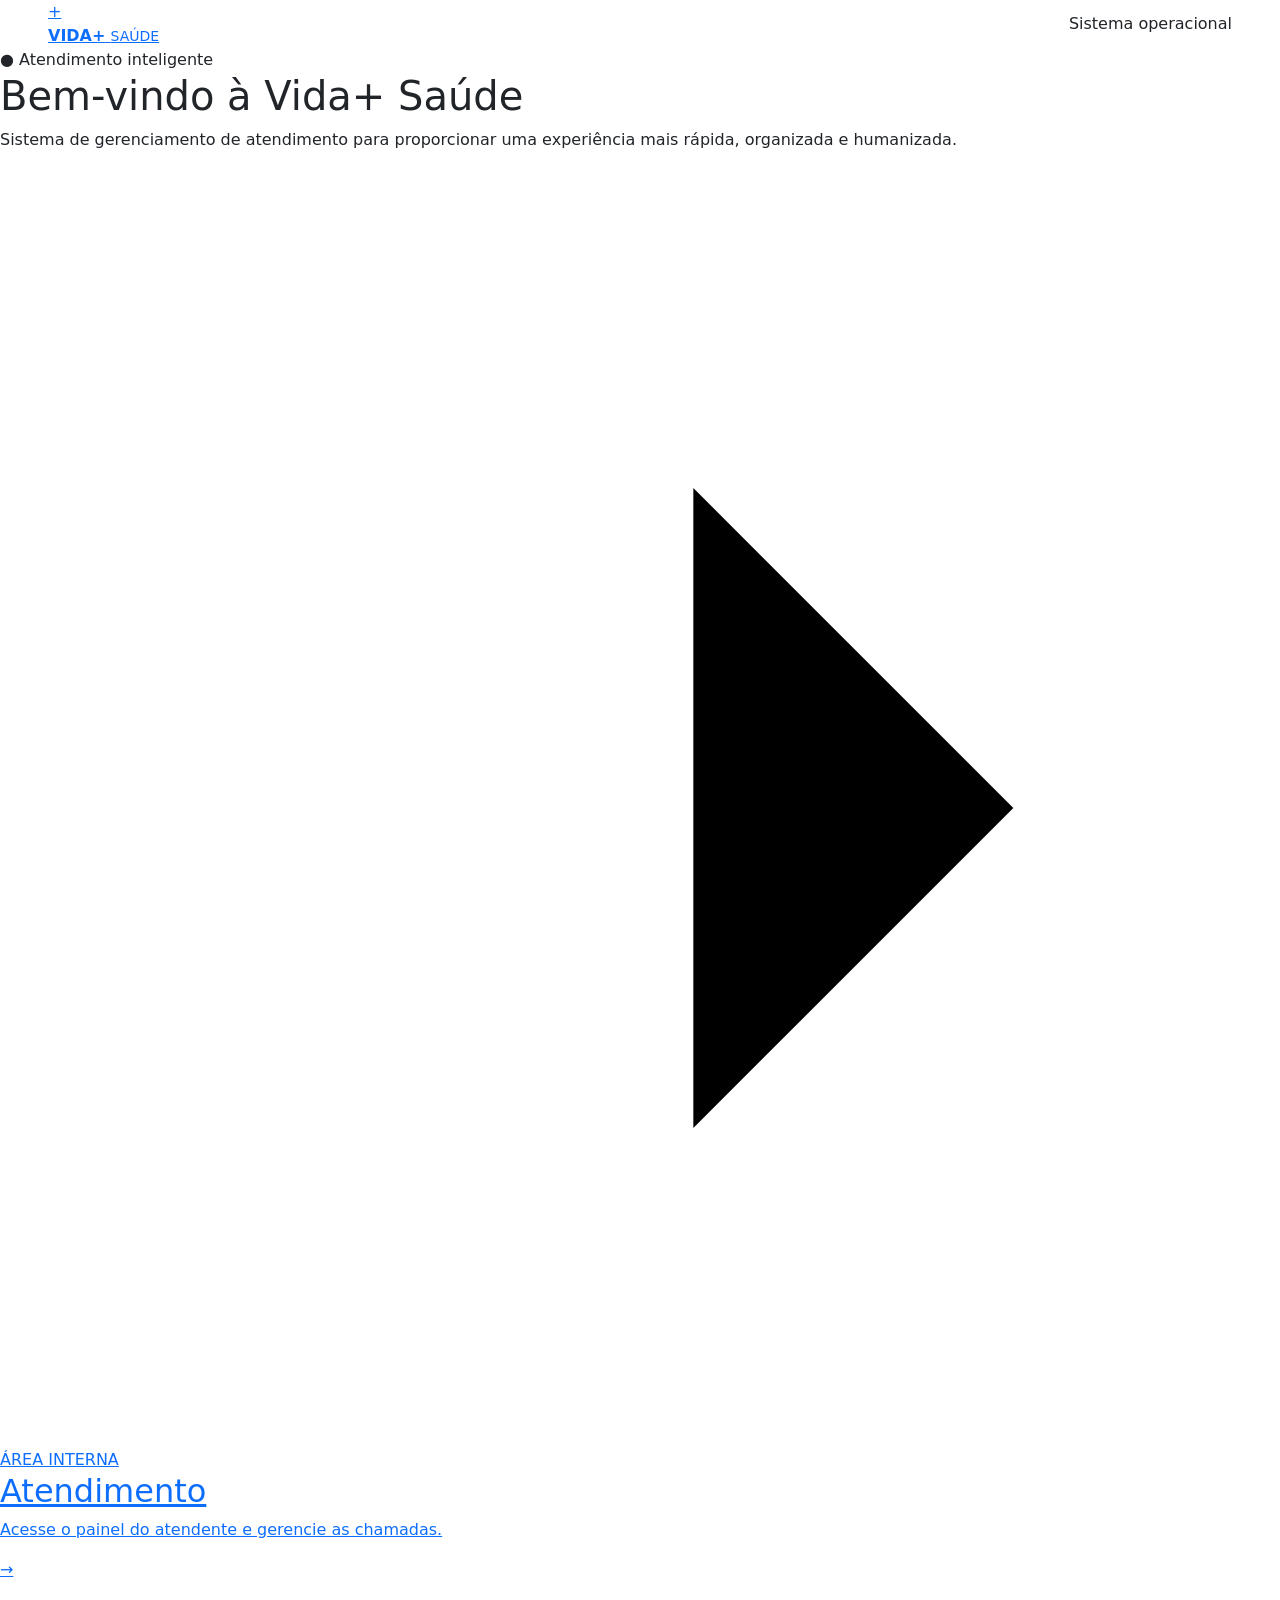
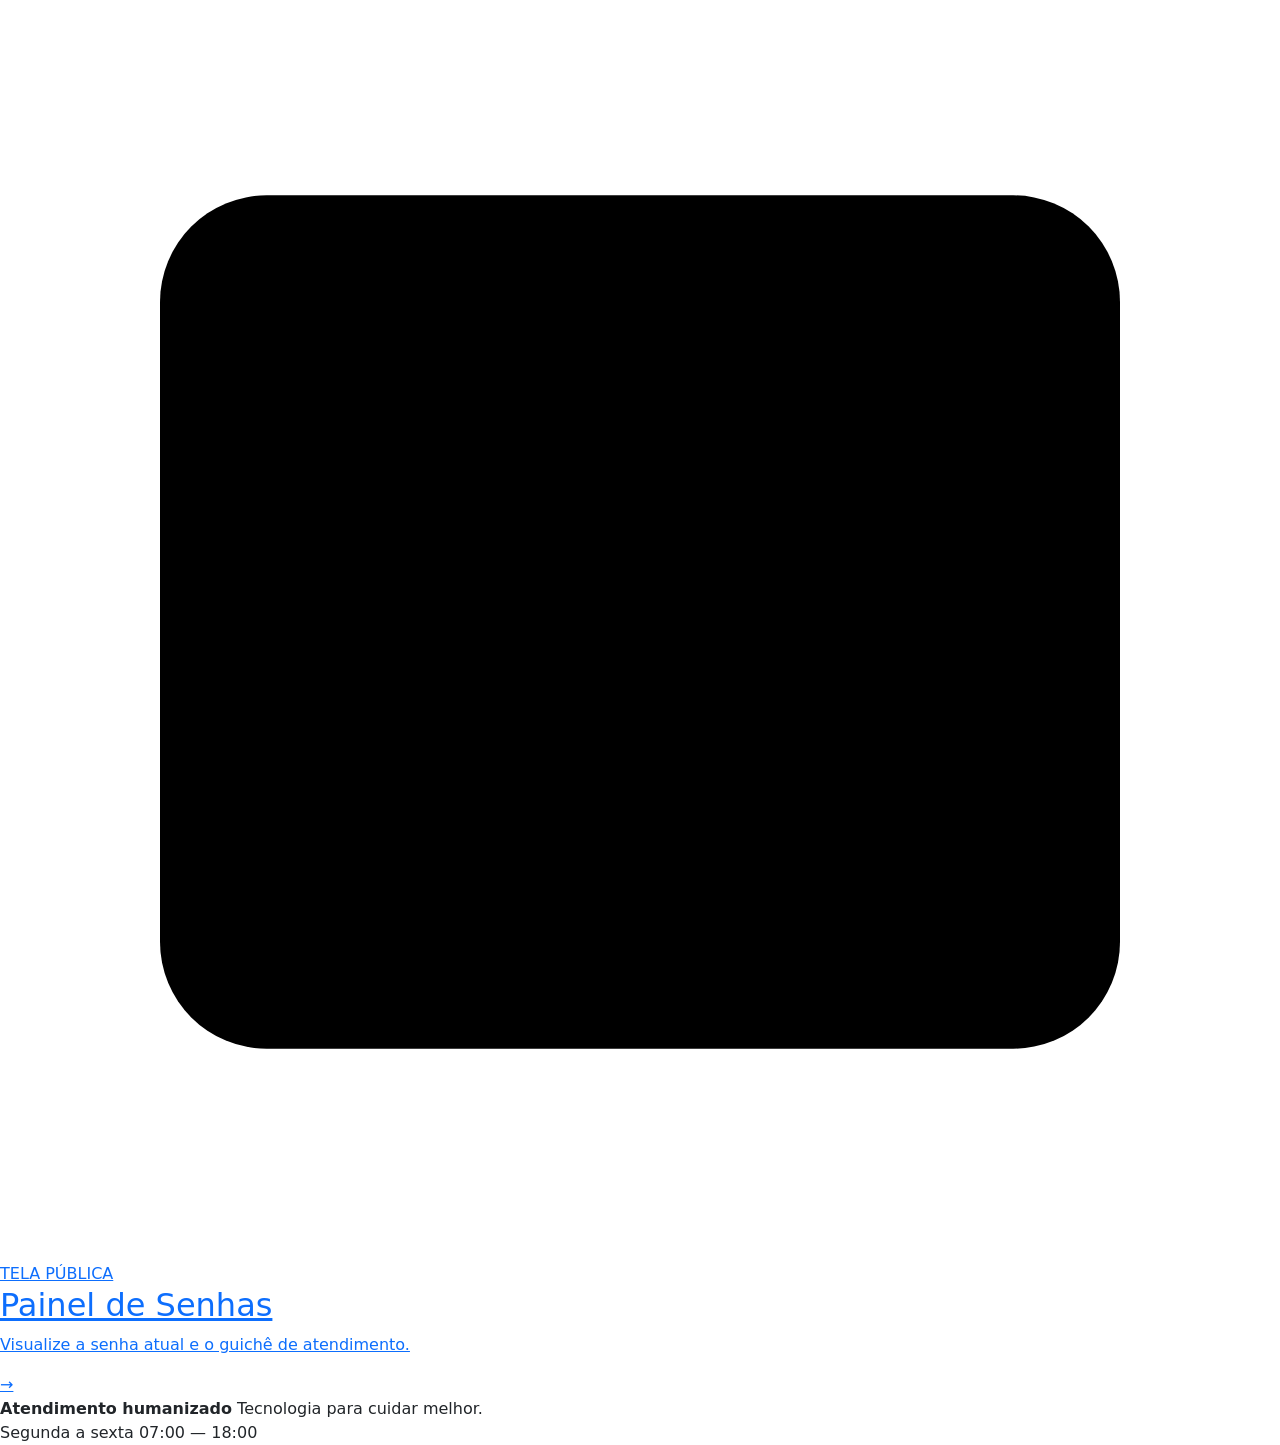
<file: gerador/target/classes/templates/index.html>
<!DOCTYPE html>
<html lang="pt-BR"
      xmlns:th="http://www.thymeleaf.org">

<head>
  <meta charset="UTF-8">
  <meta name="viewport"
        content="width=device-width, initial-scale=1.0">

  <title>Vida+ Saúde | Atendimento</title>

  <link rel="preconnect" href="https://fonts.googleapis.com">
  <link rel="preconnect" href="https://fonts.gstatic.com" crossorigin>

  <link
          href="https://fonts.googleapis.com/css2?family=Inter:wght@400;500;600;700;800&display=swap"
          rel="stylesheet">

  <link
          href="https://cdn.jsdelivr.net/npm/bootstrap@5.3.8/dist/css/bootstrap.min.css"
          rel="stylesheet">

  <link
          rel="stylesheet"
          th:href="@{/css/style.css}">
</head>

<body class="app-body">

<div class="background-glow glow-one"></div>
<div class="background-glow glow-two"></div>

<header class="topbar">
  <div class="container-fluid px-4 px-lg-5">

    <div class="d-flex align-items-center justify-content-between">

      <a href="/" class="brand">
        <div class="brand-icon">
          <span>+</span>
        </div>

        <div>
          <strong>VIDA+</strong>
          <small>SAÚDE</small>
        </div>
      </a>

      <div class="status-indicator">
        <span class="status-dot"></span>
        Sistema operacional
      </div>

    </div>

  </div>
</header>


<main class="home-container">

  <section class="hero-section">

    <div class="hero-badge reveal">
      <span>●</span>
      Atendimento inteligente
    </div>

    <h1 class="hero-title reveal">
      Bem-vindo à
      <span>Vida+ Saúde</span>
    </h1>

    <p class="hero-description reveal">
      Sistema de gerenciamento de atendimento
      para proporcionar uma experiência mais
      rápida, organizada e humanizada.
    </p>

  </section>


  <section class="menu-grid">

    <a href="/atendimento"
       class="menu-card menu-card-primary">

      <div class="menu-icon">
        <svg viewBox="0 0 24 24">
          <path d="M5 12h14M13 6l6 6-6 6"/>
        </svg>
      </div>

      <div class="menu-content">
        <span class="menu-label">ÁREA INTERNA</span>

        <h2>Atendimento</h2>

        <p>
          Acesse o painel do atendente
          e gerencie as chamadas.
        </p>
      </div>

      <div class="menu-arrow">
        →
      </div>

    </a>


    <a href="/painel"
       class="menu-card menu-card-secondary">

      <div class="menu-icon">
        <svg viewBox="0 0 24 24">
          <rect x="3" y="4" width="18" height="16" rx="2"/>
          <path d="M7 8h10M7 12h10M7 16h5"/>
        </svg>
      </div>

      <div class="menu-content">
        <span class="menu-label">TELA PÚBLICA</span>

        <h2>Painel de Senhas</h2>

        <p>
          Visualize a senha atual
          e o guichê de atendimento.
        </p>
      </div>

      <div class="menu-arrow">
        →
      </div>

    </a>

  </section>


  <section class="home-footer reveal">

    <div>
      <strong>Atendimento humanizado</strong>
      <span>
                Tecnologia para cuidar melhor.
            </span>
    </div>

    <div class="footer-info">
      <span>Segunda a sexta</span>
      <span>07:00 — 18:00</span>
    </div>

  </section>

</main>


<script src="https://cdn.jsdelivr.net/npm/gsap@3.15.0/dist/gsap.min.js"></script>

<script
        src="https://cdn.jsdelivr.net/npm/bootstrap@5.3.8/dist/js/bootstrap.bundle.min.js">
</script>

<script th:src="@{/js/app.js}"></script>

</body>
</html>
</file>
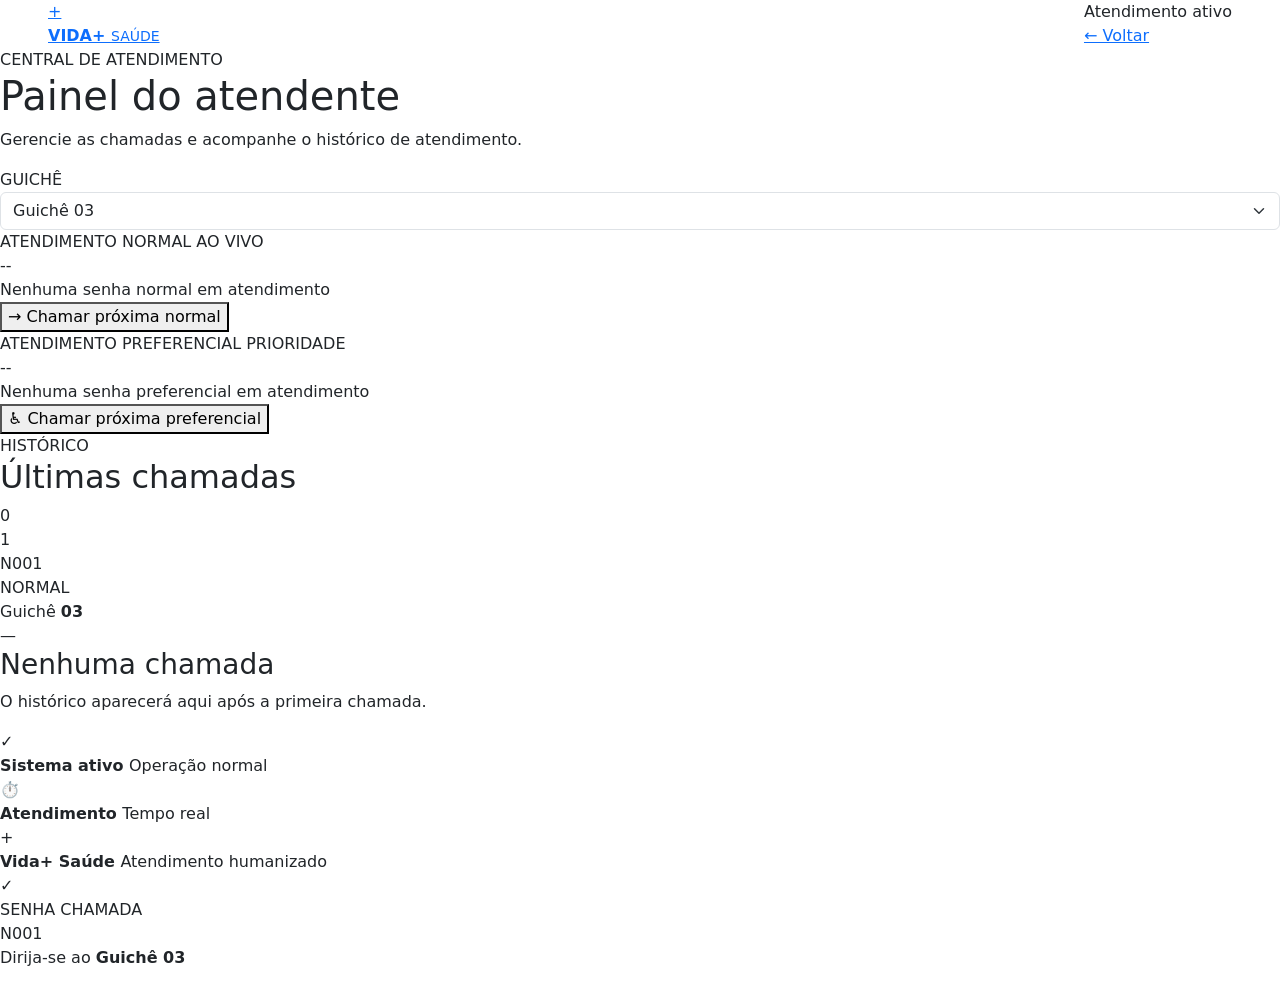
<file: gerador/target/classes/templates/Atendimento.html>
<!DOCTYPE html>
<html lang="pt-BR"
      xmlns:th="http://www.thymeleaf.org">

<head>

    <meta charset="UTF-8">

    <meta name="viewport"
          content="width=device-width, initial-scale=1.0">

    <meta name="theme-color"
          content="#087f8c">

    <title>Atendimento | Vida+ Saúde</title>


    <!-- =====================================================
         GOOGLE FONTS
    ====================================================== -->

    <link rel="preconnect"
          href="https://fonts.googleapis.com">

    <link rel="preconnect"
          href="https://fonts.gstatic.com"
          crossorigin>

    <link
            href="https://fonts.googleapis.com/css2?family=Inter:wght@400;500;600;700;800&display=swap"
            rel="stylesheet">


    <!-- =====================================================
         BOOTSTRAP
    ====================================================== -->

    <link
            href="https://cdn.jsdelivr.net/npm/bootstrap@5.3.8/dist/css/bootstrap.min.css"
            rel="stylesheet">


    <!-- =====================================================
         CSS DO PROJETO
    ====================================================== -->

    <link
            rel="stylesheet"
            th:href="@{/css/style.css}">

</head>


<body class="app-body">


<!-- =========================================================
     BACKGROUND
========================================================== -->

<div class="background-glow glow-one"></div>

<div class="background-glow glow-two"></div>



<!-- =========================================================
     TOPBAR
========================================================== -->

<header class="topbar">

    <div class="container-fluid px-4 px-lg-5">

        <div class="d-flex align-items-center justify-content-between">


            <!-- LOGO -->

            <a href="/"
               class="brand">

                <div class="brand-icon">

                    <span>
                        +
                    </span>

                </div>


                <div class="brand-text">

                    <strong>
                        VIDA+
                    </strong>

                    <small>
                        SAÚDE
                    </small>

                </div>

            </a>



            <!-- STATUS -->

            <div class="topbar-actions">


                <div class="status-indicator">

                    <span class="status-dot"></span>

                    Atendimento ativo

                </div>


                <a href="/"
                   class="btn-back">

                    ← Voltar

                </a>

            </div>

        </div>

    </div>

</header>



<!-- =========================================================
     MAIN
========================================================== -->

<main class="dashboard-container">


    <!-- =====================================================
         HEADER
    ====================================================== -->

    <section class="dashboard-header">


        <div>

            <span class="section-label">

                CENTRAL DE ATENDIMENTO

            </span>


            <h1>

                Painel do atendente

            </h1>


            <p>

                Gerencie as chamadas e acompanhe
                o histórico de atendimento.

            </p>

        </div>



        <!-- =================================================
             GUICHÊ
        ================================================== -->

        <div class="guiche-selector">

            <label for="guiche">

                GUICHÊ

            </label>


            <select
                    id="guiche"
                    class="form-select">

                <option value="1">
                    Guichê 01
                </option>

                <option value="2">
                    Guichê 02
                </option>

                <option value="3"
                        selected>

                    Guichê 03

                </option>

                <option value="4">
                    Guichê 04
                </option>

                <option value="5">
                    Guichê 05
                </option>

            </select>

        </div>

    </section>



    <!-- =====================================================
         GRID PRINCIPAL
    ====================================================== -->

    <section class="dashboard-grid">


        <!-- =================================================
             COLUNA DE ATENDIMENTO
        ================================================== -->

        <div class="tickets-column">


            <!-- =============================================
                 SENHA NORMAL
            ============================================== -->

            <div class="current-ticket-card normal-card">


                <!-- CARD HEADER -->

                <div class="card-top">

                    <div>

                        <span class="section-label">

                            ATENDIMENTO NORMAL

                        </span>


                        <span class="live-label">

                            <span></span>

                            AO VIVO

                        </span>

                    </div>

                </div>



                <!-- SENHA -->

                <div class="ticket-display">


                    <div
                            id="senhaNormal"
                            class="ticket-number"
                            th:text="${senhaNormalAtual != null ? senhaNormalAtual.numero : '--'}">

                        --

                    </div>


                    <div
                            id="statusNormal"
                            class="ticket-status"
                            th:classappend="${senhaNormalAtual == null ? ' muted' : ''}">

                        <span class="ticket-status-dot"
                              th:if="${senhaNormalAtual != null}"></span>

                        <span th:text="${senhaNormalAtual != null
                            ? 'Em atendimento'
                            : 'Nenhuma senha normal em atendimento'}">
                            Nenhuma senha normal em atendimento
                        </span>

                    </div>

                </div>



                <!-- BOTÃO -->

                <div class="ticket-actions">

                    <button
                            type="button"
                            id="btnChamarNormal" data-tipo="NORMAL"
                            class="btn-call">


                        <span class="button-icon">

                            →

                        </span>


                        <span>

                            Chamar próxima normal

                        </span>


                    </button>

                </div>

            </div>



            <!-- =============================================
                 SENHA PREFERENCIAL
            ============================================== -->

            <div class="current-ticket-card preferential-card">


                <!-- CARD HEADER -->

                <div class="card-top">

                    <div>

                        <span class="section-label preferential-label">

                            ATENDIMENTO PREFERENCIAL

                        </span>


                        <span class="preferential-badge">

                            PRIORIDADE

                        </span>

                    </div>

                </div>



                <!-- SENHA -->

                <div class="ticket-display">


                    <div
                            id="senhaPreferencial"
                            class="ticket-number preferential-number"
                            th:text="${senhaPreferencialAtual != null ? senhaPreferencialAtual.numero : '--'}">

                        --

                    </div>


                    <div
                            id="statusPreferencial"
                            class="ticket-status preferential-status"
                            th:classappend="${senhaPreferencialAtual == null ? ' muted' : ''}">

                        <span class="preferential-dot"
                              th:if="${senhaPreferencialAtual != null}"></span>

                        <span th:text="${senhaPreferencialAtual != null
                            ? 'Atendimento prioritário'
                            : 'Nenhuma senha preferencial em atendimento'}">
                            Nenhuma senha preferencial em atendimento
                        </span>

                    </div>

                </div>



                <!-- BOTÃO -->

                <div class="ticket-actions">

                    <button
                            type="button"
                            id="btnChamarPreferencial" data-tipo="PREFERENCIAL"
                            class="btn-call btn-preferential">


                        <span class="button-icon">

                            ♿

                        </span>


                        <span>

                            Chamar próxima preferencial

                        </span>


                    </button>

                </div>

            </div>

        </div>



        <!-- =================================================
             HISTÓRICO
        ================================================== -->

        <div class="history-card">


            <!-- HEADER -->

            <div class="history-header">


                <div>

                    <span class="section-label">

                        HISTÓRICO

                    </span>


                    <h2>

                        Últimas chamadas

                    </h2>

                </div>



                <div class="history-count">

                    <span
                            th:text="${historico != null
                                ? historico.size()
                                : 0}">

                        0

                    </span>

                </div>

            </div>



            <!-- LISTA COM SCROLL -->

            <div
                    class="history-list"
                    id="historyList">


                <!-- =========================================
                     HISTÓRICO
                ========================================== -->

                <div
                        th:if="${historico != null && !historico.isEmpty()}"
                        th:each="senha, iter : ${historico}"
                        class="history-item">


                    <!-- POSIÇÃO -->

                    <div
                            class="history-position"
                            th:text="${iter.index + 1}">

                        1

                    </div>



                    <!-- SENHA -->

                    <div
                            class="history-ticket"
                            th:text="${senha.numero}">

                        N001

                    </div>



                    <!-- TIPO -->

                    <div
                            class="history-type"
                            th:classappend="${senha.tipo.name() == 'PREFERENCIAL'
                                ? 'history-preferential'
                                : ''}"
                            th:text="${senha.tipo}">

                        NORMAL

                    </div>



                    <!-- GUICHÊ -->

                    <div class="history-guiche">

                        <span>

                            Guichê

                        </span>


                        <strong
                                th:text="${senha.guiche}">

                            03

                        </strong>

                    </div>

                </div>



                <!-- =========================================
                     HISTÓRICO VAZIO
                ========================================== -->

                <div
                        th:if="${historico == null || historico.isEmpty()}"
                        class="empty-history">


                    <div class="empty-icon">

                        —

                    </div>


                    <h3>

                        Nenhuma chamada

                    </h3>


                    <p>

                        O histórico aparecerá aqui
                        após a primeira chamada.

                    </p>

                </div>

            </div>

        </div>

    </section>



    <!-- =====================================================
         INFORMAÇÕES
    ====================================================== -->

    <section class="quick-info">


        <!-- SISTEMA -->

        <div class="info-item">


            <div class="info-icon">

                ✓

            </div>


            <div>

                <strong>

                    Sistema ativo

                </strong>


                <span>

                    Operação normal

                </span>

            </div>

        </div>



        <!-- ATENDIMENTO -->

        <div class="info-item">


            <div class="info-icon">

                ⏱

            </div>


            <div>

                <strong>

                    Atendimento

                </strong>


                <span>

                    Tempo real

                </span>

            </div>

        </div>



        <!-- EMPRESA -->

        <div class="info-item">


            <div class="info-icon">

                +

            </div>


            <div>

                <strong>

                    Vida+ Saúde

                </strong>


                <span>

                    Atendimento humanizado

                </span>

            </div>

        </div>

    </section>

</main>



<!-- =========================================================
     MODAL DE CONFIRMAÇÃO
========================================================== -->

<div
        id="callOverlay"
        class="call-overlay">


    <div class="call-modal">


        <!-- ÍCONE -->

        <div class="call-success-icon">

            ✓

        </div>


        <span class="section-label">

            SENHA CHAMADA

        </span>


        <!-- SENHA -->

        <div
                id="modalTicket"
                class="modal-ticket">

            N001

        </div>


        <!-- GUICHÊ -->

        <p>

            Dirija-se ao

            <strong id="modalGuiche">

                Guichê 03

            </strong>

        </p>

    </div>

</div>



<!-- =========================================================
     GSAP
========================================================== -->

<script
        src="https://cdn.jsdelivr.net/npm/gsap@3.15.0/dist/gsap.min.js">
</script>



<!-- =========================================================
     BOOTSTRAP JS
========================================================== -->

<script
        src="https://cdn.jsdelivr.net/npm/bootstrap@5.3.8/dist/js/bootstrap.bundle.min.js">
</script>



<!-- =========================================================
     JAVASCRIPT DO PROJETO
========================================================== -->

<script
        th:src="@{/js/atendimento.js}">
</script>


</body>

</html>
</file>
